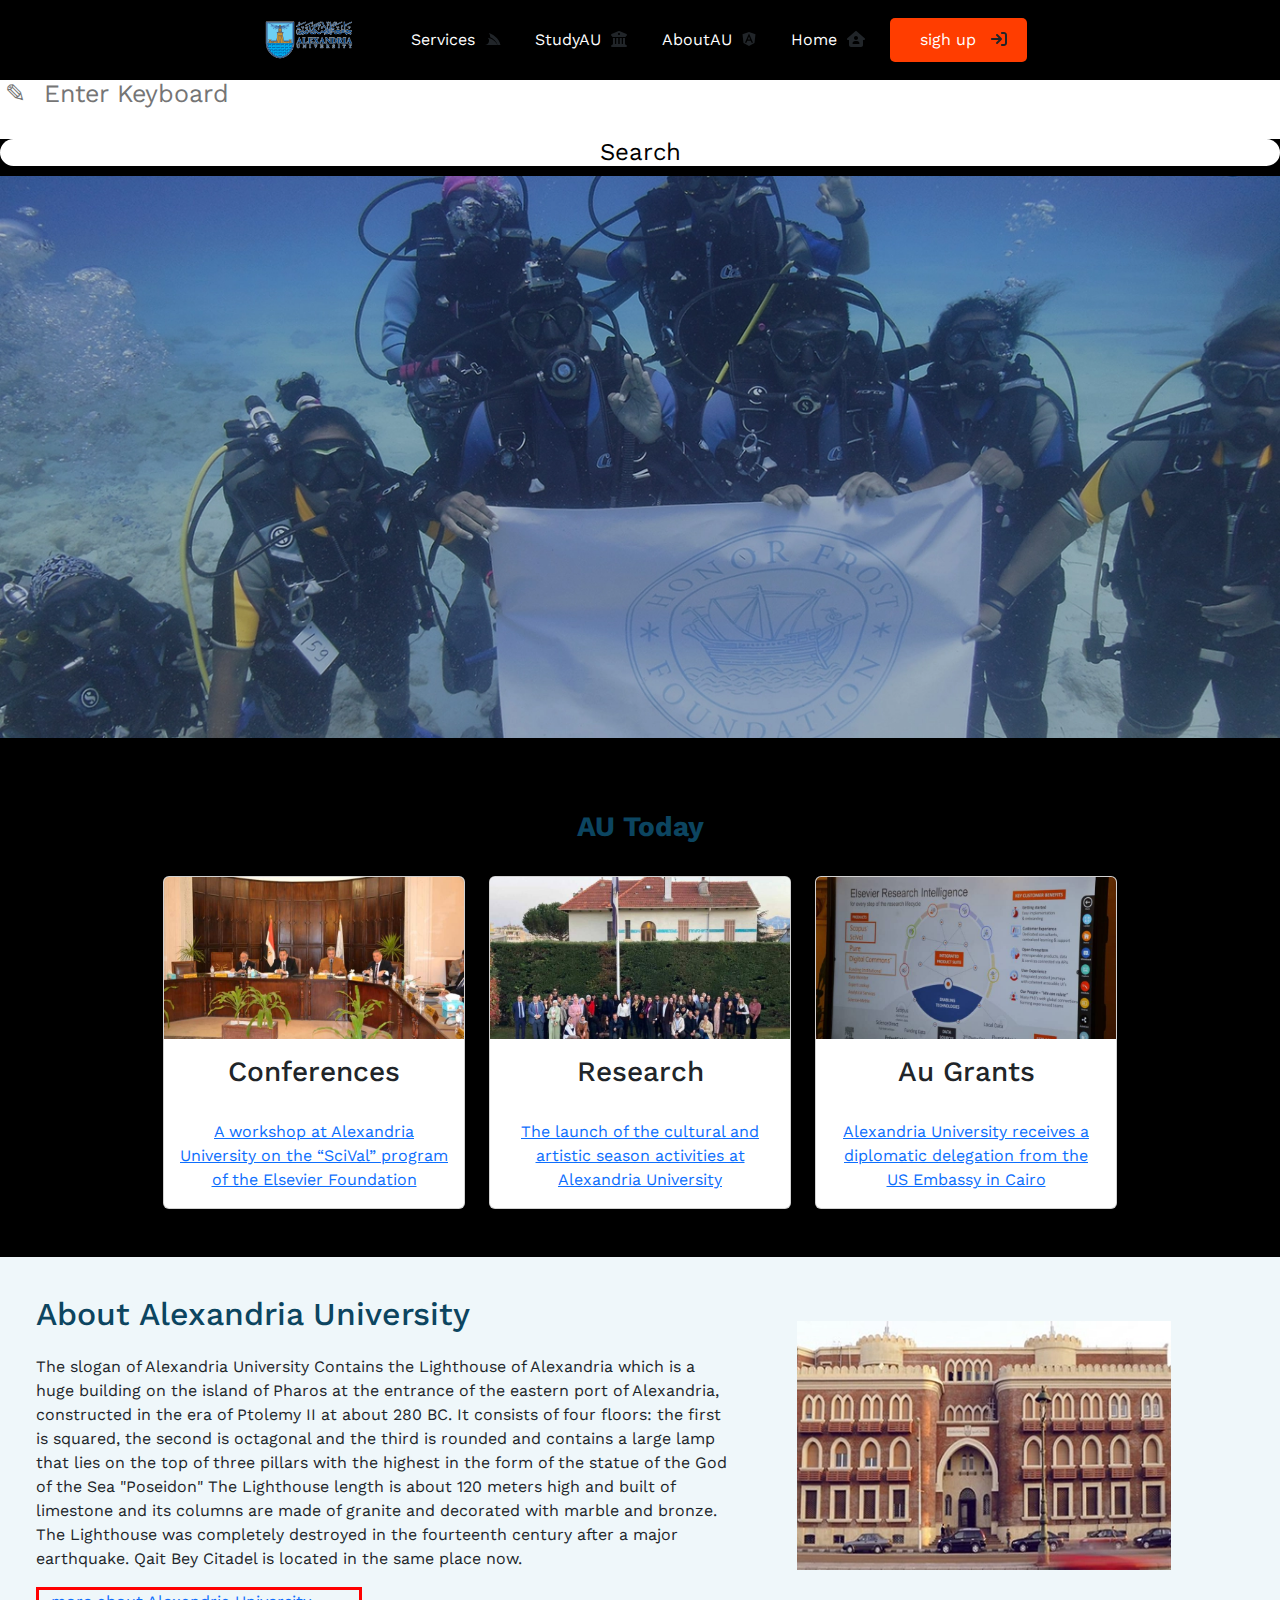
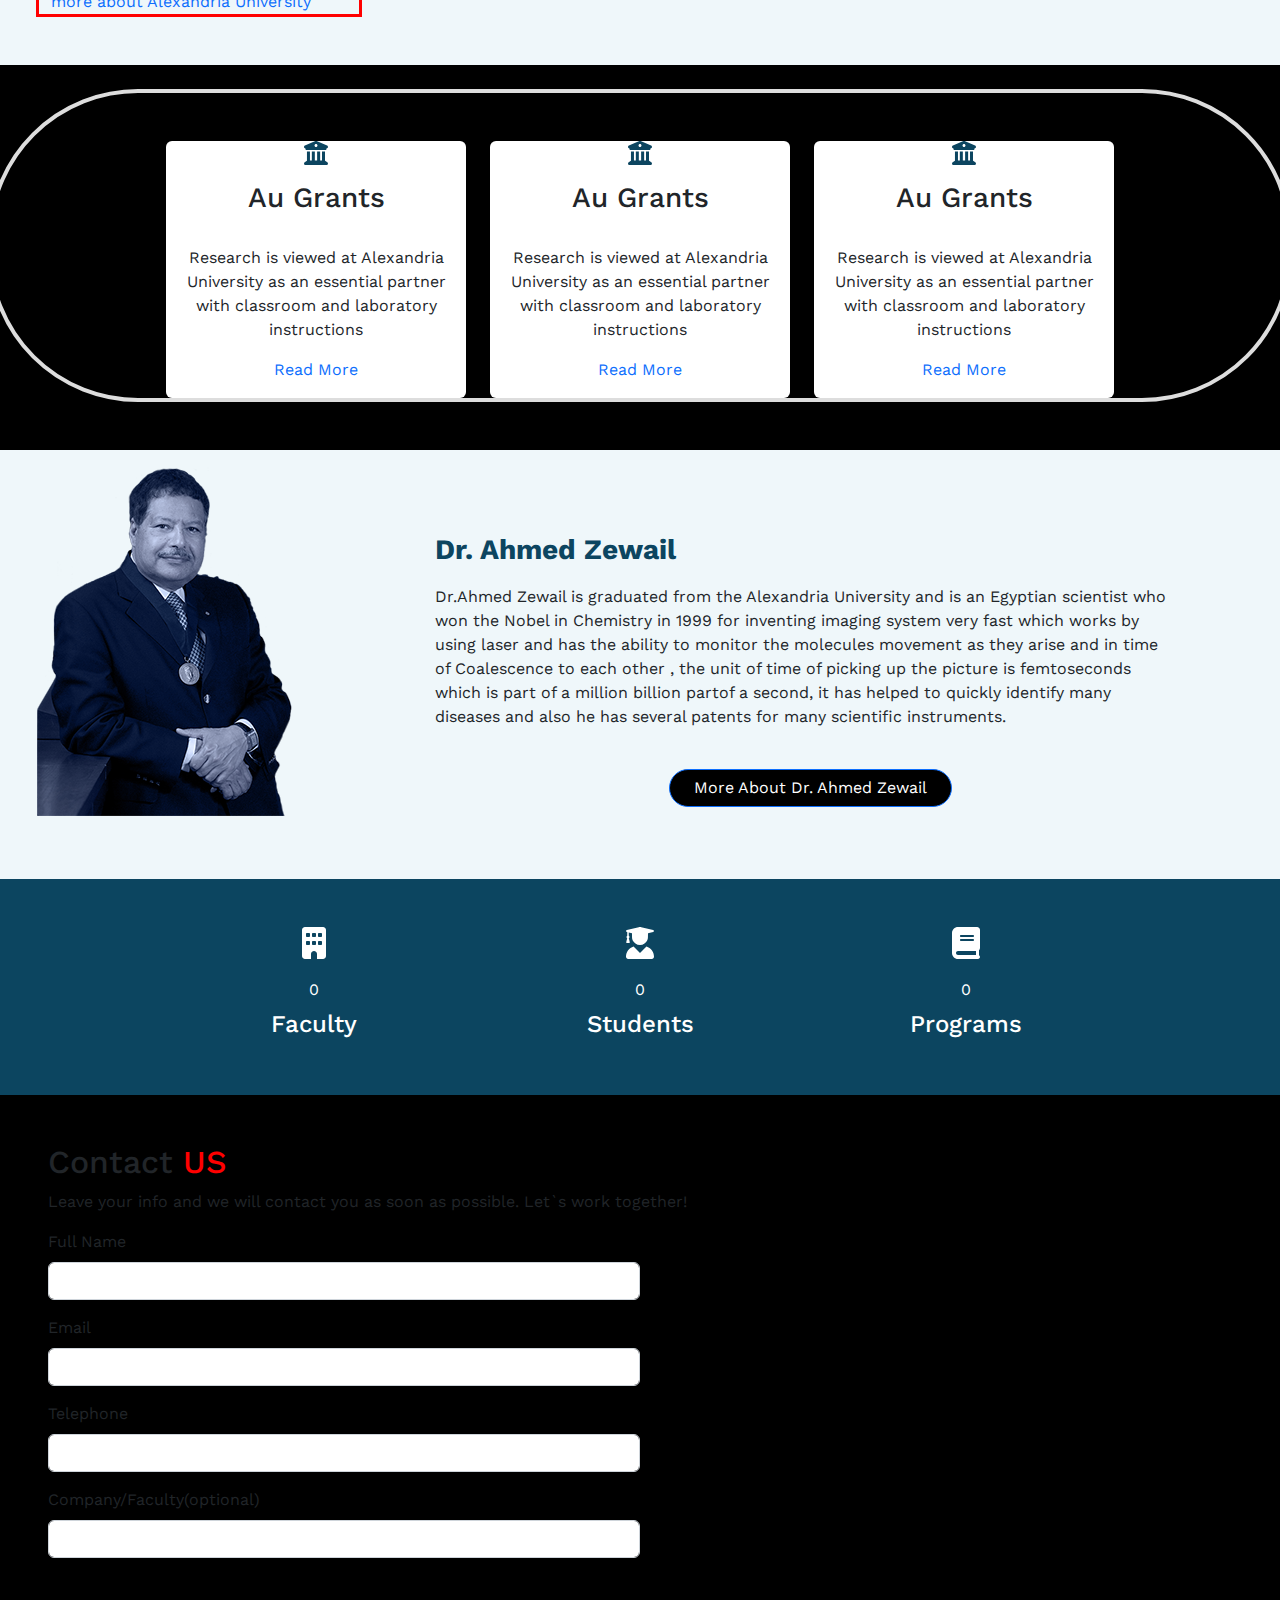
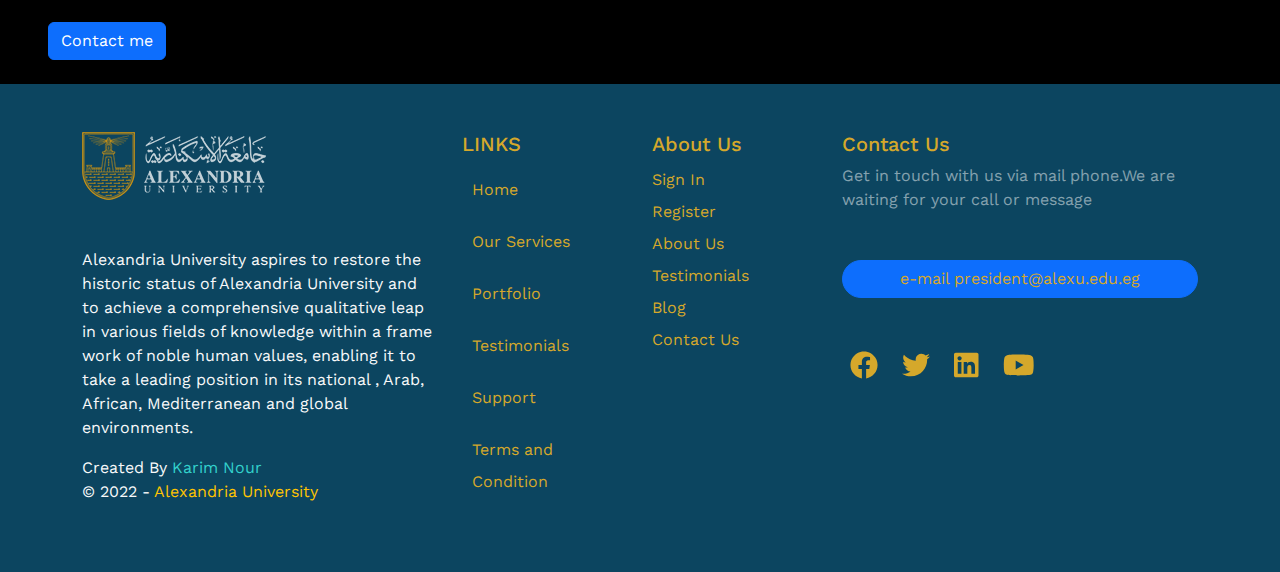
<file: index.html>
<!DOCTYPE html>
<html lang="en">
<head>
    <meta charset="UTF-8">
    <meta http-equiv="X-UA-Compatible" content="IE=edge">
    <meta name="viewport" content="width=device-width, initial-scale=1.0">
    <title>Alexandria University</title>
    <link rel="shortcut icon" href="./image/409af145ae9b1520a8dc8c46c2c4a4f6.jpg">
    <link rel="stylesheet" href="css/bootstrap.min.css">
    <link rel="stylesheet" href="css/all.min.css">
    <link rel="stylesheet" href="css/style.css">
    <link rel="stylesheet" href="css/normalize.css">
    <link rel="stylesheet" href="css/all.min.css">
    <link href="https://cdn.jsdelivr.net/npm/bootstrap@5.1.3/dist/css/bootstrap.min.css" rel="stylesheet" integrity="sha384-1BmE4kWBq78iYhFldvKuhfTAU6auU8tT94WrHftjDbrCEXSU1oBoqyl2QvZ6jIW3" crossorigin="anonymous">
    
    <link rel="preconnect" href="https://fonts.gstatic.com" crossorigin>
    <link href="https://fonts.googleapis.com/css2?family=Work+Sans:wght@200;300;400;500;600;700;800&display=swap" rel="stylesheet">
    
</head>
<body>
    <nav class="navbar navbar-expand-lg sticky-top ">
        <div class="container w-auto">
            <a class="navbar-brand" href=""></a>
                <img class="logo" src="image/logo-alex-en.webp" alt="">
            <button class="navbar-toggler" type="button" data-bs-toggle="collapse" data-bs-target="#main" aria-controls="main" aria-expanded="false" aria-label="Toggle navigation">
                <i class="fa-solid fa-bars-staggered"></i>
            </button>
            <div class="collapse navbar-collapse" id="main">
            <ul class="navbar-nav ms-auto mb-2 mb-lg-0">
                <ul class="links">
                <li class="services"><a href="services">Services</a><i class="fa-brands fa-servicestack"></i>
                </li>
                <li class="study"><a href="#studyAU">StudyAU</a><i class="fa-solid fa-building-columns"></i></li>
                <li class="About"><a href="#AboutAU" target="blank">AboutAU</a><i class="fa-brands fa-angular"></i></li>
                <li class="Home"><a href="#Home">Home</a><i class="fa-solid fa-house-user"></i></li>
                <li class="sigh"><a href="" target="blank">sigh up </a><i class="fa-solid fa-arrow-right-to-bracket"></i></li>
                </ul>
            </ul>
        </div>
    </nav>
        <div class="content">
            <form>
                <div class="form ">
                    <input type="text" placeholder="&#x270e;  Enter Keyboard">
                    <button class="rounded-pill " type="submit">Search</button>
                </div>
            </form>
        </div>
        <div>
        <div class="slider w-100">
        </div>
        </div>
        <section>
            <h2 class=" text-center fs-3 p-lg-4 fw-bolder" style="color:#0c4560 ;" >AU Today</h2>
            <div class="row cols-md-6 row-cols-lg-4 d-flex justify-content-center text-center mb-lg-5">
                <div class="col">
                    <div class="card">
                        <img src="./image/6901_314.jpg" class="card-img-top" alt="...">
                        <div class="card-body">
                            <h3>Conferences</h3>
                            <br>
                            <a href="A workshop at Alexandria University on the “SciVal” program of the Elsevier Foundation">A workshop at Alexandria University on the “SciVal” program of the Elsevier Foundation</a>
                        </div>
                    </div>
                </div>
                <div class="col">
                    <div class="card">
                        <img src="./image/6900_314.jpg" class="card-img-top" alt="...">
                        <div class="card-body">
                            <h3>Research</h3>
                            <br>
                            <a href="The launch of the cultural and artistic season activities at Alexandria University">The launch of the cultural and artistic season activities at Alexandria University</a>
                        </div>
                    </div>
                </div>
                <div class="col">
                    <div class="card ">
                        <img src="./image/6902_314.jpg" class="card-img-top" alt="...">
                        <div class="card-body">
                            <h3>Au Grants</h3>
                            <br>
                            <a href="">Alexandria University receives a diplomatic delegation from the US Embassy in Cairo</a>
                        </div>
                    </div>
                </div>
            </div>
        <section>
            <div class="row  Alex text-center pt-3 pb-lg-5" style="background-color: #eff7fa;">
                <div class="col-lg-7 text-md-start ps-lg-5">
                    <h1>About Alexandria University</h1>
                    <p>The slogan of Alexandria University Contains the Lighthouse of Alexandria which is a huge building on the island of Pharos at the entrance of the eastern port of Alexandria, constructed in the era of Ptolemy II at about 280 BC. It consists of four floors: the first is squared, the second is octagonal and the third is rounded and contains a large lamp that lies on the top of three pillars with the highest in the form of the statue of the God of the Sea "Poseidon"
                The Lighthouse length is about 120 meters high and built of limestone and its columns are made of granite and decorated with marble and bronze. The Lighthouse was completely destroyed in the fourteenth century after a major earthquake. Qait Bey Citadel is located in the same place now.</p>
                </div>
                <div class="col-lg-4 text-md-start ps-lg-5 pt-lg-5">
                    <img class="img-fluid" src="./image/uni1.webp" alt="">
                </div>
                <a class="more text-md-start ms-5 text-decoration-none w-25 " style="border: solid red;" href="">more about Alexandria University</a>
            </div>
        </section>
        <div class="row icons cols-md-6 row-cols-lg-4 d-flex justify-content-center text-center mb-lg-5 mt-lg-4 pt-lg-5 ">
            <div class="col">
                <div class="card">
                    <i class="fa-solid fa-building-columns fs-4" style="color: #0c4560;"></i>
                    <div class="card-body">
                        <h3>Au Grants</h3>
                        <br>
                        <p>Research is viewed at Alexandria University as an essential partner with classroom and laboratory instructions</p>
                        <a href="" class="text-decoration-none">Read More</a>
                    </div>
                </div>
            </div>
            <div class="col">
                <div class="card">
                    <i class="fa-solid fa-building-columns fs-4" style="color: #0c4560;"></i>
                    <div class="card-body">
                        <h3>Au Grants</h3>
                        <br>
                        <p>Research is viewed at Alexandria University as an essential partner with classroom and laboratory instructions</p>
                        <a class="text-decoration-none" href="">Read More</a>
                    </div>
                </div>
            </div>
            <div class="col">
                <div class="card">
                    <i class="fa-solid fa-building-columns fs-4" style="color: #0c4560;"></i>
                    <div class="card-body">
                        <h3>Au Grants</h3>
                        <br>
                        <p>Research is viewed at Alexandria University as an essential partner with classroom and laboratory instructions</p>
                        <a class="text-decoration-none" href="">Read More</a>
                    </div>
                </div>
            </div>
        </div>
        <div class="row  Alex text-center pt-3 pb-lg-5" style="background-color: #eff7fa;">
            <div class="col-lg-4 text-md-start ps-lg-5">
                <img class="img-fluid" src="./image/figures.webp" alt="">
            </div>
            <div class="col-lg-7 pt-lg-5">
                <h1 style="color: #0c4560;" class="fs-3 fw-bolder text-md-start">Dr. Ahmed Zewail</h1>
                <p class="text-md-start">Dr.Ahmed Zewail is graduated from the Alexandria University and is an Egyptian scientist who won the Nobel in Chemistry in 1999 for inventing imaging system very fast which works by using laser and has the ability to monitor the molecules movement as they arise and in time of Coalescence to each other , the unit of time of picking up the picture is femtoseconds which is part of a million billion partof a second, it has helped to quickly
                    identify many diseases and also he has several patents for many scientific instruments.</p>
                <a class="btn btn-primary rounded-pill ms-3 ps-4 pe-4 mt-lg-4 bg-black mb-4 text-start" href="#">More About Dr. Ahmed Zewail </a>
            </div>
        </div>
        <div class="row d-flex justify-content-center align-items-center text-center text-white" style="background-color: #0c4560;">
            <div class="col-sm-6 col-md-4 col-lg-3">
                <div class="box mt-5 mb-5" data-work="Application">
                    <span class="fa fa-building fs-2 mb-3"></span>
                    <div class="num" data-goal="340">0</div>
                    <h4 class=" mb-0 p-2">Faculty</h4>
                </div>
            </div>
            <div class="col-sm-6 col-md-4 col-lg-3">
                <div class="box mt-5 mb-5" data-work="Application">
                    <span class="fa fa-user-graduate fs-2 mb-3" aria-hidden="true"></span>
                    <div class="num" data-goal="1200">0</div>
                    <h4 class=" mb-0 p-2">Students</h4>
                </div>
            </div>
            <div class="col-sm-6 col-md-4 col-lg-3">
                <div class="box mt-5 mb-5" data-work="Application">
                    <span class="fa fa-book fs-2 mb-3" aria-hidden="true"></span>
                    <div class="num" data-goal="750">0</div>
                    <h4 class=" mb-0 p-2">Programs</h4>
                </div>
            </div>
        </div>
        <form>
            <div class="pt-5 ms-5">
                <h2 >Contact <span style="color: red;">US</span></h2>
                <p>Leave your info and we will contact you as soon as possible. Let`s work together!</p>
            </div>
            <div class="contact row-cols-md-10 ms-5">
                <div class="row w-50 justify-content-center" >
                    <div class="row-cols-md-4 mb-3">
                        <label for="exampleInputPassword1" class="form-label">Full Name</label>
                        <input class="form-control" id="exampleInputPassword1">
                    </div>
                    <div class="cols-md-4   mb-3">
                        <label for="exampleInputEmail1" class="form-label">Email</label>
                        <input type="email" class="form-control" id="exampleInputEmail1" aria-describedby="emailHelp">
                    </div>
                    <div class="row-cols-md-6 mb-3">
                        <label for="exampleInputPassword1" class="form-label">Telephone</label>
                        <input  class="form-control" id="exampleInputPassword1">
                    </div>
                    <div class="row-cols-md-6 mb-3">
                        <label for="exampleInputPassword1" class="form-label">Company/Faculty(optional)</label>
                        <input  class="form-control" id="exampleInputPassword1">
                    </div>
                </div>
            </div>
            <button type="submit" class="btn btn-primary ms-lg-5 mb-lg-4 m-5">Contact me</button>
        </form>
        <div class="footer p-5 text-center text-md-start text-light w-100" style="background-color: #0c4560;" >
            <div class="container">
                <div class="row">
                    <div class="col-md-6 col-lg-4">
                        <img class="mb-5" src="./image/alex_logo_footer.png" alt="">
                        <p class="text-light">Alexandria University aspires to restore the historic status of Alexandria University and to achieve a comprehensive qualitative leap in various fields of knowledge within a frame work of noble human values, enabling it to take a leading position 
                            in its national , Arab, African, Mediterranean and global environments.
                        </p>
                        <div class="copyright">
                            Created By <span style="color: #33d1cc;">Karim Nour</span><br>
                            © 2022 - <span style="color: #ffc400;">Alexandria University </span>
                        </div>
                    </div>
                    <div class="col-md-6 col-lg-2">
                        <div class="links" style="color: #d5a82b;">
                            <h5>LINKS</h5>
                            <ul class="list-unstyled lh-lg " style="color: #d5a82b;">
                                <li>Home</li>
                                <li>Our Services</li>
                                <li>Portfolio</li>
                                <li>Testimonials</li>
                                <li>Support</li>
                                <li>Terms and Condition</li>
                            </ul>
                        </div>
                    </div>
                    <div class="col-md-6 col-lg-2">
                        <div class="About Us" style="color: #d5a82b;">
                            <h5>About Us</h5>
                            <ul class="list-unstyled lh-lg" style="color: #d5a82b;">
                                <li>Sign In</li>
                                <li>Register</li>
                                <li>About Us</li>
                                <li>Testimonials</li>
                                <li>Blog</li>
                                <li>Contact Us</li>
                            </ul>
                        </div>
                    </div>
                    <div class="Contact col-md-6 col-lg-4">
                        <h5 style="color: #d5a82b;">Contact Us</h5>
                        <p class="text-white-50">Get in touch with us via mail phone.We are waiting for your call or message</p>
                        <div class="mt-5">
                            <a class="btn btn-primary rounded-pill ps-4 pe-4 w-100" style="color: #d5a82b;" href="#">e-mail president@alexu.edu.eg</a>
                        </div>
                        <ul class=" list-unstyled d-flex gap-4 mt-5 fs-3 ms-2">
                            <li>
                                <a style="color: #d5a82b;" href=""><i class="fa-brands fa-facebook facebook rounded-circle"></i></a>
                            </li>
                            <li>
                                <a style="color: #d5a82b;" href=""><i class="fa-brands fa-twitter twitter rounded-circle"></i></a>
                            </li>
                            <li>
                                <a style="color: #d5a82b;" href=""><i class="fa-brands fa-linkedin linkedin rounded-circle"></i></a>
                            </li>
                            <li>
                                <a style="color: #d5a82b;" href=""><i class="fa-brands fa-youtube youtube rounded-circle"></i></a>
                            </li>
                        </ul>
                    </div>
    
    
                </div>
            </div>
        </div>
    </div>
    <script src="js/bootstrap.bundle.min.js"></script>
    <script src="js/all.min.js"></script>
    <script src="js/main.js"></script>
</body>
</html>
</file>
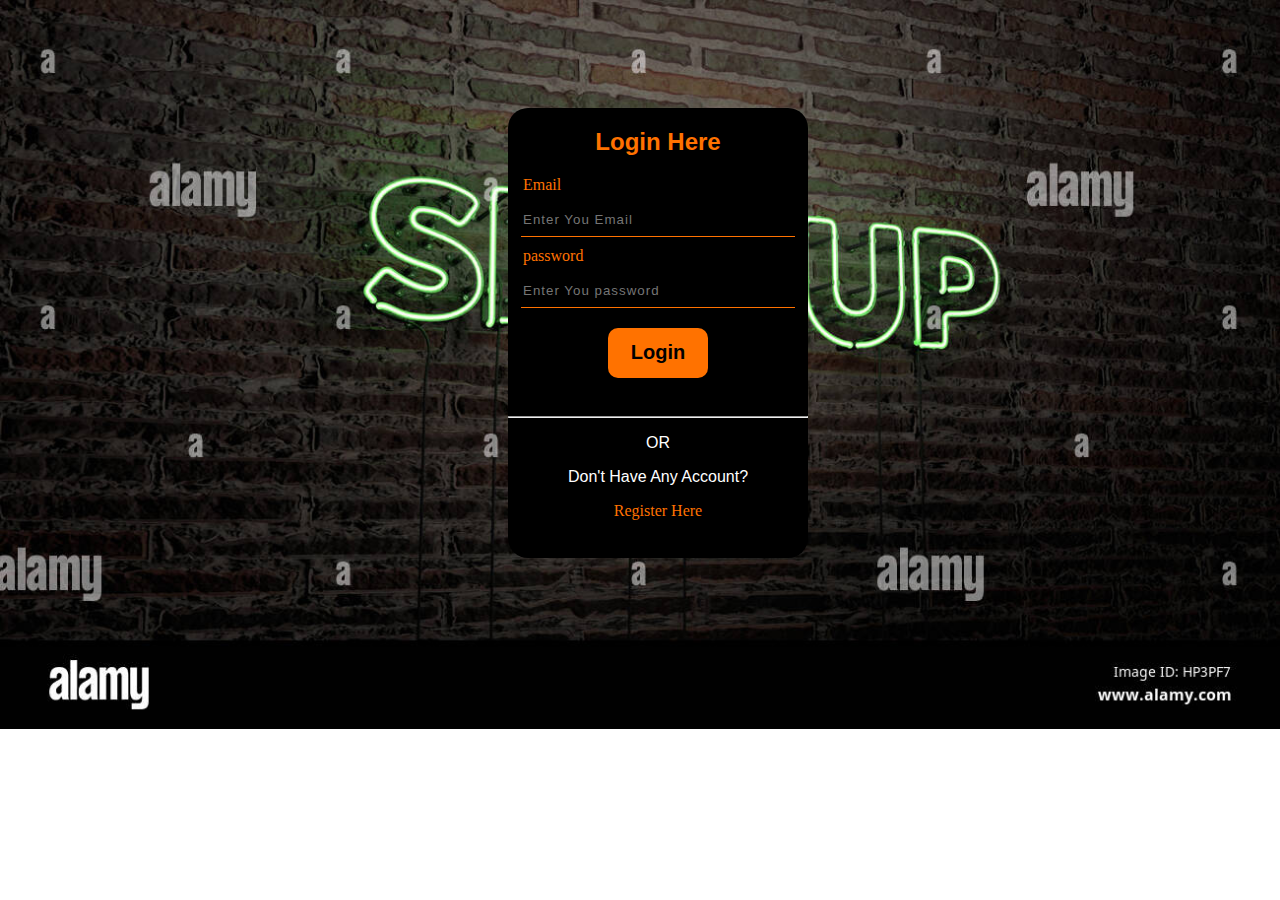
<file: Form.html>
<!DOCTYPE html>
<html lang="en">
<head>
    <meta charset="UTF-8">
    <meta http-equiv="X-UA-Compatible" content="IE=edge">
    <meta name="viewport" content="width=device-width, initial-scale=1.0">
    <link rel="stylesheet" href="css/style1.css">
    <link rel="shortcut icon" href="./image/download.jpg">
    <title>Login</title>   
</head>
<body>
    <div class="Form">
        <h2>Login Here</h2>
        <form>
            <label>Email</label>
            <input type="email" name="email" placeholder="Enter You Email">
            <label>password</label>
            <input type="password" name="" placeholder="Enter You password"><br>
            <button class="but"><a href="#">Login</a></button>
            <hr>
            <p>OR</p>
            <p class="link">Don't Have Any Account?</p>
            <a href="file:///D:/tempelate/regester.html">Register Here</a>
        </form>
    </div>
</body>
</html>
</file>
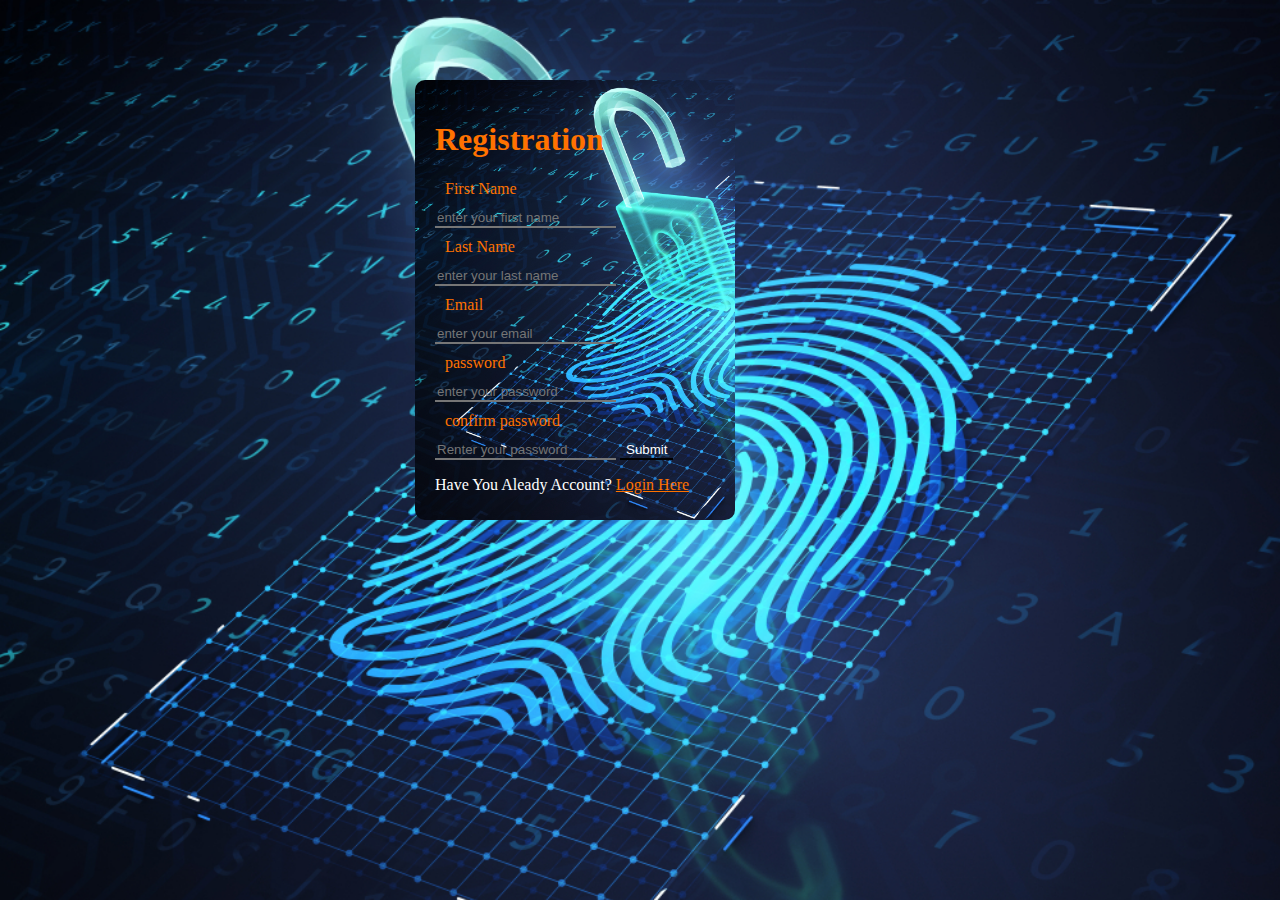
<file: regester.html>
<!DOCTYPE html>
<html lang="en">
<head>
    <meta charset="UTF-8">
    <meta http-equiv="X-UA-Compatible" content="IE=edge">
    <meta name="viewport" content="width=device-width, initial-scale=1.0">
    <link rel="shortcut icon" href="./image/png-transparent-register-now-icon-juzmusic-academy-music-lesson-iptv-television-register-button-blue-text-logo-thumbnail.png">
    <link rel="stylesheet" href="css/regs.css">
    <title>Register</title>
</head>
<body>
    <div class="form">
        <h1>Registration</h1>
        <form> 
            <label>First Name</label>
            <input type="text" placeholder="enter your first name">
            <label>Last Name</label>
            <input type="text" placeholder="enter your last name">
            <label>Email</label>
            <input type="email" placeholder="enter your email">
            <label>password</label>
            <input type="password" placeholder="enter your password">
            <label>confirm password</label>
            <input type="password" placeholder="Renter your password">
            <input class="sub" type="submit">
        </form>
        <p>Have You Aleady Account? <a href="Form.html">Login Here</a></p>
    </div>
</body>
</html>
</file>
<file: css/style.css>
*{
    margin: 0;
    padding: 0;
    font-family: 'Work Sans', sans-serif;
    box-sizing: border-box;
}
/* *{
    outline: 1px dotted red;
} */
body{
    width: 100%;
    background-color: black;
    overflow-x: hidden;
}


.navbar{
    background-color: black;
}

nav{
    display: flex;
    align-items: center;
    justify-content: space-between;

}
.navbar-toggler{
    color: white;
    font-size: 2rem;
}
.navbar-toggler[aria-expanded="true"]{
    border-color: #33d1cc;
}
.logo{
    width: 100px;
    cursor: pointer;
}
.links li{
    display: inline-block;
    margin: 10px;
}
.links li a{
    text-decoration: none;
    color: white;
    padding: 10px;
    position: relative;
    border-radius: 5px;
}
.links li i{
    color: darkblue;
    padding: 5px;
}
.links .services :hover{
    background-color: lightgreen;
    transition: 0.5s;
}
.links .Home :hover{
    background-color: lightgreen;
    transition: 0.1s;
}
.links .About :hover{
    background-color: lightgreen;
    transition: 0.9s;
}
.links .study :hover{
    background-color: lightgreen;
    transition: 0.5s;
}
.links .sigh{
    background-color: #ff3d00;
    border-radius: 5px;
    cursor: pointer;
    padding: 10px 20px;
}
.content .form{
    color: white;
    display: grid;
    grid-template-columns: repeat(auto-fill, minmax(50vh));
    margin-bottom: 0px;
    
}
.content button{
    border: none;
    background-color: white;
    font-size: 1.5rem;
}
.content input{
    border: none;
    padding-bottom: 30px;
    padding-left: 5px;
    font-size: 25px;
}
.slider{
    height: 600px;
    background-image: url(../image/headerbig_11.webp);
    margin-bottom: 10px;
    margin-top: 10px;
    animation: slider 7s infinite linear; 
    background-repeat: no-repeat;
    background-size: 100%;
}
@media (max-width: 1000px) {
    .slider{
        height: 300px;
    }
}
@media (max-width: 750px) {
    .slider{
        height: 300px;
    }
}
@media (max-width: 400px) {
    .slider{
        height: 200px;
    }
}
@keyframes slider{
    25%{background-image: url(../image/headerbig_1.webp);}
    50%{background-image: url(../image/headerbig_6.webp);}
    75%{background-image: url(../image/headerbig_14.webp);}
    100%{background-image: url(../image/headerbig_11.webp);}
}

.Alex h1{
    color: #0c4560;
}
.icons{
    border: 4px #ddd solid;
    border-radius: 150px;
}
.icons .card{
    border: none;
}
@media screen and (max-width: 600px) {
    .row .col {
        display: none;
    }
}
@media screen and (max-width: 600px) {
    .container .text-light {
        display: none;
    }
}
@media screen and (max-width: 600px) {
    .Alex  .more {
        width: 50%;
    }
}
</file>
<file: css/style1.css>
body{
    background-image: url(../image/signup-realistic-neon-sign-on-brick-wall-background-3d-rendered-royalty-HP3PF7.jpg);
    background-repeat: no-repeat;
    background-size: cover;
}
.Form{
    margin-left: 500px;
    margin-top: 100px;
    width: 300px;
    height: 450px;
    background:black;
    position: absolute;
    border-radius: 20px;
    text-align: center;
}
/* .Form{
    display: flex;
    justify-content: center;
    align-items: center;
    background-image: url(../image/signup-realistic-neon-sign-on-brick-wall-background-3d-rendered-royalty-HP3PF7.jpg);
    background-repeat: no-repeat;
    background-size: cover;
} */
.Form p{
    color: white;
}
.Form h2{
    color: white;
    font-family: Verdana, Geneva, Tahoma, sans-serif;
    color: #ff7200;
}
.Form label{
    color: #ff7200;
    display: flex;
    padding-left: 15px;
    margin-top: 10px;
    margin-bottom: 10px;
}
.Form input{
    width: 270px;
    height: 30px;
    background: transparent;
    color: white;
    border-bottom: 1px solid #ff7200;
    border-top: none;
    border-left: none;
    border-right: none;
    letter-spacing: 1px;
}
.Form input:focus{
    outline: none;
}
.Form .but{
    width: 100px;
    height: 50px;
    margin-top: 20px;
    margin-bottom: 30px;
    background: #ff7200;
    border-radius: 10px;
    border: none;
    text-decoration: none;
}
.Form .but a{
    text-decoration: none;
    color:rgb(0, 0, 0);
    font-family: Verdana, Geneva, Tahoma, sans-serif;
    font-size: 20px;
    font-weight: bold;
}
.Form p{
    font-family:  sans-serif;
    font-weight: 30px;
}
.Form a{
    text-decoration: none;
    color: #ff7200;
}
</file>
<file: css/regs.css>
body{
    width: 50vh;
    height: 10vh;
    margin: auto;
    background-image: url(../image/Digital-Identity-Fraud.jpg);
    background-repeat: no-repeat;
    background-size: cover;
}
.form h1{
    color: #ff7200;
}
.form label{
    display: flex;
    color: #ff7200;
    margin: 10px;
}
/* .form{
    background-image: url(../image/Digital-Identity-Fraud.jpg);
    background-repeat: no-repeat;
    background-size: cover;
    display: flex;
    justify-content: center;
    align-items: center;

}  */
.form{
    background-image: url(../image/Digital-Identity-Fraud.jpg);
    background-repeat: no-repeat;
    background-size: cover;
    width: 280px;
    height: 400px;
    margin-top: 80px;
    padding: 20px;
    background-color: black;
    border-radius: 10px;
}
.form input{
    border-top: none;
    border-left: none;
    border-right: none;
    background: transparent;
    color: white;
}
.form input:focus{
    outline: none;
}
.form .sub{
    cursor: pointer;
}
p{
    color: white;
}
a{
    color: #ff7200;
}
</file>
